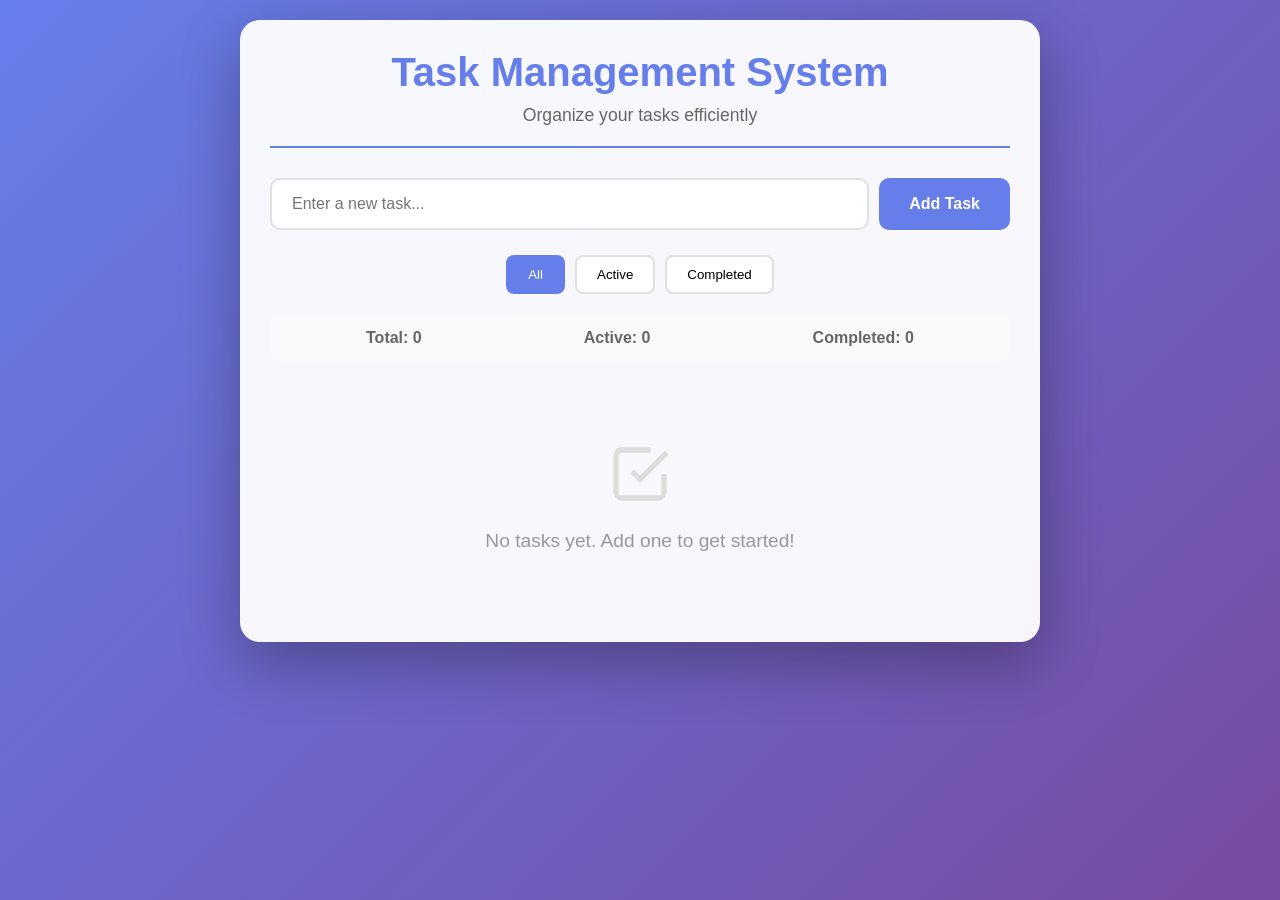
<file: task-management-system/index.html>
<!DOCTYPE html>
<html lang="en">
<head>
    <meta charset="UTF-8">
    <meta name="viewport" content="width=device-width, initial-scale=1.0">
    <title>Task Management System</title>
    <link rel="stylesheet" href="style.css">
</head>
<body>
    <div class="container">
        <header>
            <h1>Task Management System</h1>
            <p class="subtitle">Organize your tasks efficiently</p>
        </header>

        <div class="task-input-section">
            <input type="text" id="taskInput" placeholder="Enter a new task..." />
            <button id="addTaskBtn" class="btn btn-primary">Add Task</button>
        </div>

        <div class="filter-section">
            <button class="filter-btn active" data-filter="all">All</button>
            <button class="filter-btn" data-filter="active">Active</button>
            <button class="filter-btn" data-filter="completed">Completed</button>
        </div>

        <div class="task-stats">
            <span id="totalTasks">Total: 0</span>
            <span id="activeTasks">Active: 0</span>
            <span id="completedTasks">Completed: 0</span>
        </div>

        <ul id="taskList" class="task-list"></ul>

        <div class="empty-state" id="emptyState">
            <svg width="64" height="64" viewBox="0 0 24 24" fill="none" stroke="currentColor" stroke-width="2">
                <path d="M9 11l3 3L22 4"></path>
                <path d="M21 12v7a2 2 0 0 1-2 2H5a2 2 0 0 1-2-2V5a2 2 0 0 1 2-2h11"></path>
            </svg>
            <p>No tasks yet. Add one to get started!</p>
        </div>
    </div>

    <script src="app.js"></script>
</body>
</html>
</file>
<file: task-management-system/style.css>
* {
    margin: 0;
    padding: 0;
    box-sizing: border-box;
}

body {
    font-family: 'Segoe UI', Tahoma, Geneva, Verdana, sans-serif;
    background: linear-gradient(135deg, #667eea 0%, #764ba2 100%);
    min-height: 100vh;
    padding: 20px;
    color: #333;
}

.container {
    max-width: 800px;
    margin: 0 auto;
    background: rgba(255, 255, 255, 0.95);
    border-radius: 20px;
    padding: 30px;
    box-shadow: 0 20px 60px rgba(0, 0, 0, 0.3);
}

header {
    text-align: center;
    margin-bottom: 30px;
    padding-bottom: 20px;
    border-bottom: 2px solid #667eea;
}

h1 {
    font-size: 2.5rem;
    color: #667eea;
    margin-bottom: 10px;
}

.subtitle {
    color: #666;
    font-size: 1.1rem;
}

.task-input-section {
    display: flex;
    gap: 10px;
    margin-bottom: 25px;
}

#taskInput {
    flex: 1;
    padding: 15px 20px;
    border: 2px solid #e0e0e0;
    border-radius: 10px;
    font-size: 1rem;
    transition: all 0.3s;
}

#taskInput:focus {
    outline: none;
    border-color: #667eea;
    box-shadow: 0 0 0 3px rgba(102, 126, 234, 0.1);
}

.btn {
    padding: 15px 30px;
    border: none;
    border-radius: 10px;
    font-size: 1rem;
    font-weight: 600;
    cursor: pointer;
    transition: all 0.3s;
}

.btn-primary {
    background: #667eea;
    color: white;
}

.btn-primary:hover {
    background: #5568d3;
    transform: translateY(-2px);
    box-shadow: 0 5px 15px rgba(102, 126, 234, 0.4);
}

.filter-section {
    display: flex;
    gap: 10px;
    margin-bottom: 20px;
    justify-content: center;
}

.filter-btn {
    padding: 10px 20px;
    border: 2px solid #e0e0e0;
    background: white;
    border-radius: 8px;
    cursor: pointer;
    transition: all 0.3s;
    font-weight: 500;
}

.filter-btn:hover {
    border-color: #667eea;
    color: #667eea;
}

.filter-btn.active {
    background: #667eea;
    color: white;
    border-color: #667eea;
}

.task-stats {
    display: flex;
    justify-content: space-around;
    margin-bottom: 20px;
    padding: 15px;
    background: #f8f9fa;
    border-radius: 10px;
}

.task-stats span {
    font-weight: 600;
    color: #666;
}

.task-list {
    list-style: none;
    margin-bottom: 20px;
}

.task-item {
    display: flex;
    align-items: center;
    gap: 15px;
    padding: 15px;
    background: white;
    border: 2px solid #e0e0e0;
    border-radius: 10px;
    margin-bottom: 10px;
    transition: all 0.3s;
}

.task-item:hover {
    border-color: #667eea;
    transform: translateX(5px);
}

.task-item.completed {
    opacity: 0.6;
}

.task-item.completed .task-text {
    text-decoration: line-through;
    color: #999;
}

.task-checkbox {
    width: 24px;
    height: 24px;
    cursor: pointer;
    accent-color: #667eea;
}

.task-text {
    flex: 1;
    font-size: 1rem;
    color: #333;
    word-break: break-word;
}

.task-actions {
    display: flex;
    gap: 10px;
}

.edit-btn, .delete-btn {
    padding: 8px 15px;
    border: none;
    border-radius: 6px;
    cursor: pointer;
    font-size: 0.9rem;
    transition: all 0.3s;
    font-weight: 500;
}

.edit-btn {
    background: #ffc107;
    color: #333;
}

.edit-btn:hover {
    background: #ffb300;
    transform: scale(1.05);
}

.delete-btn {
    background: #dc3545;
    color: white;
}

.delete-btn:hover {
    background: #c82333;
    transform: scale(1.05);
}

.empty-state {
    text-align: center;
    padding: 60px 20px;
    color: #999;
}

.empty-state svg {
    color: #ddd;
    margin-bottom: 20px;
}

.empty-state p {
    font-size: 1.2rem;
}

/* Responsive Design */
@media (max-width: 768px) {
    .container {
        padding: 20px;
    }

    h1 {
        font-size: 2rem;
    }

    .task-input-section {
        flex-direction: column;
    }

    .filter-section {
        flex-wrap: wrap;
    }

    .task-stats {
        flex-direction: column;
        gap: 10px;
    }

    .task-item {
        flex-direction: column;
        align-items: flex-start;
    }

    .task-actions {
        width: 100%;
        justify-content: flex-end;
    }
}
</file>
